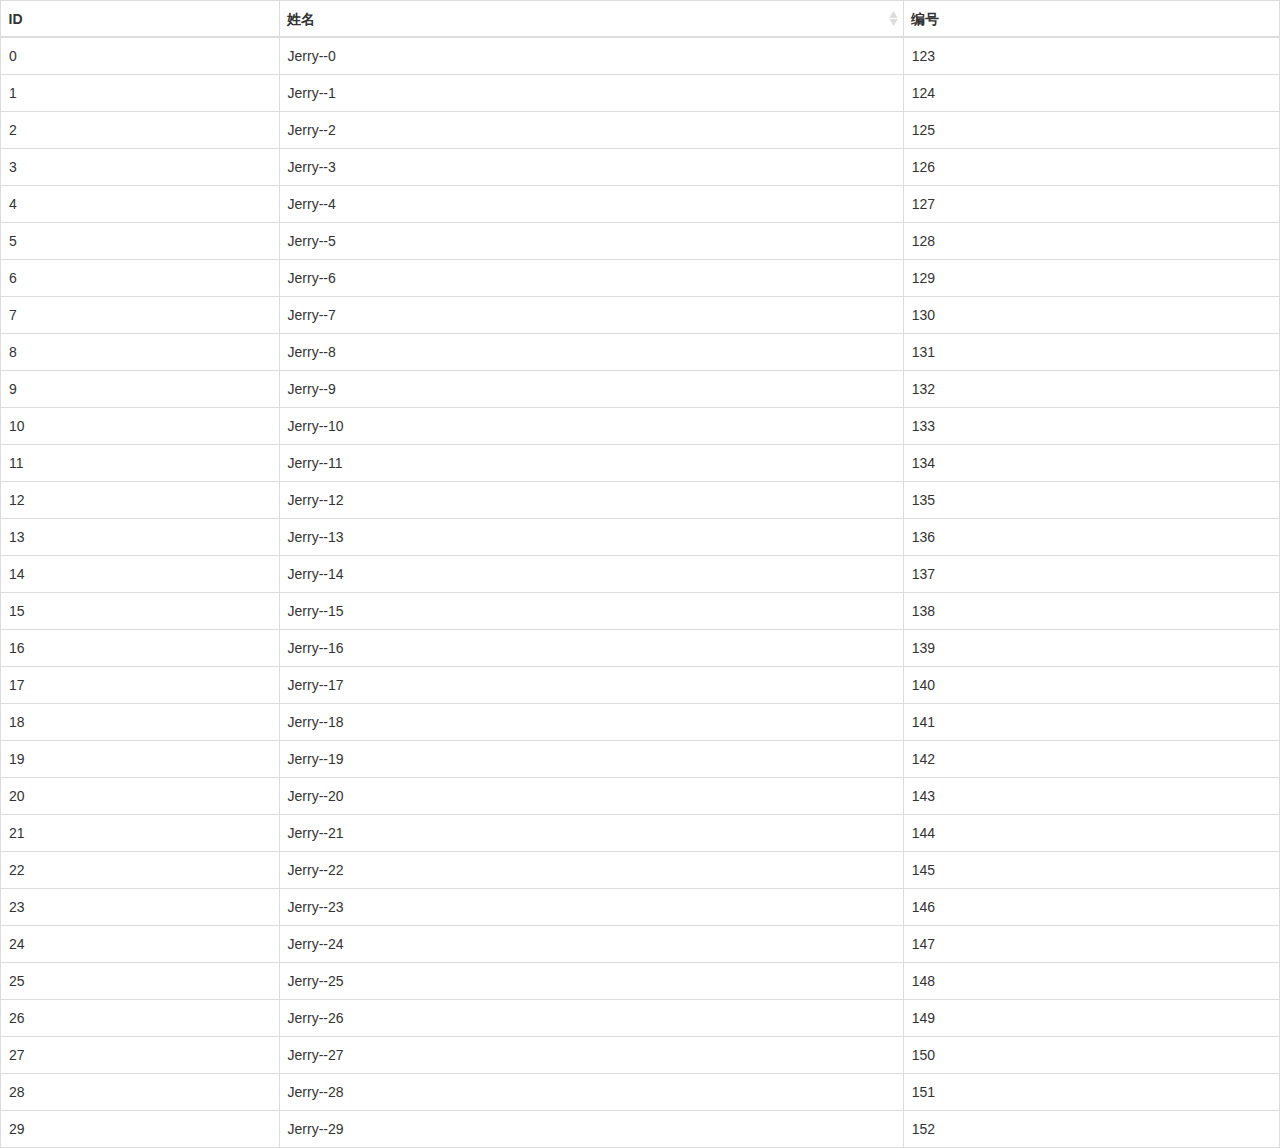
<file: BootstrapTable/index.html>
<!DOCTYPE html>
<html lang="en">
<head>
  <meta charset="UTF-8">
  <meta name="viewport" content="width=device-width, initial-scale=1.0">
  <title>Document</title>
  
  <link rel="stylesheet" href="../public/bootstrap-3.4.1-dist/css/bootstrap.min.css">
  <link rel="stylesheet" href="./dist/bootstrap-table.min.css">
  
</head>
<body>
  <div class="wrap">
    <table id="basic_table" ></table>
    <!-- <table id="basic_table" data-custom-sort="customSort" ></table> -->
    
  </div>

  <script src="../public/jquery-3.4.1.js"></script>
  <!-- <script src="../public/bootstrap-3.4.1-dist/js/"></script> -->
  <script src="../public/bootstrap-3.4.1-dist/js/bootstrap.min.js"></script>
  <script src="./dist/bootstrap-table-1.16.0.min.js"></script>

  <script>
    // 初始化数据
    let dataT = [];
    for(let i=0;i<30;i++) {
      let obj = {
        id: i,
        name: `Jerry--${i}`,
        code: i+123
      }
      dataT.push(obj);
    }

    // 自定义排序方法，排序名称，排序方法（升序/降序），数据列表
    function customSort(sortName, sortOrder, data) {
      console.log(sortName, sortOrder, data);
      
      data.sort(function(a,b) {
        let aa = a[sortName].toString().replace(/[^\d]/g, ''); // 非数字替换成空字符串
        let bb = b[sortName].toString().replace(/[^\d]/g, '');
        if(sortOrder == 'desc') {
          return aa-bb;
        } else {
          return bb-aa;
        }
      })
    }
    // bootstrapTable
    // $("#basic_table").bootstrapTable("refreshOptions", {data: dataT})
    $("#basic_table").bootstrapTable({
      data: dataT,
      customSort: customSort,
      columns: [
        {
          field: 'id',
          title: 'ID'
        },
        {
          field: 'name',
          title: '姓名',
          sortable: true,
        },
        {
          field: 'code',
          title: '编号'
        }
      ]
    });

    

  </script>
  

</body>
</html>
</file>
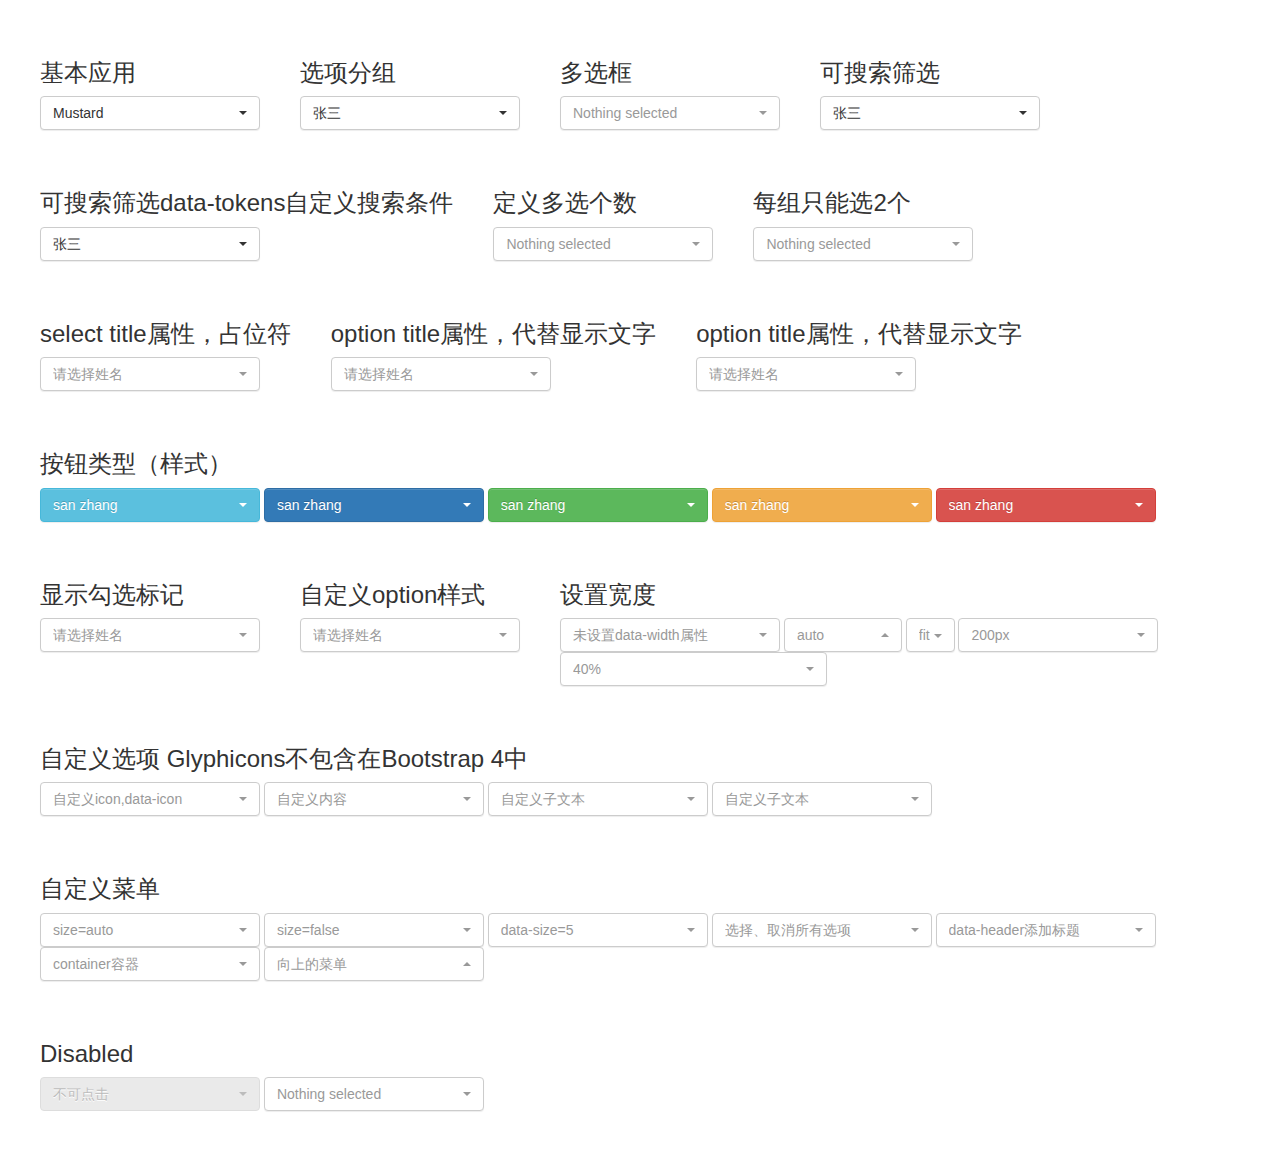
<file: BootstrapSelect/demo01.html>
<!DOCTYPE html>
<html lang="en">
<head>
  <meta charset="UTF-8">
  <meta name="viewport" content="width=device-width, initial-scale=1.0">
  <title>Document</title>

  <link rel="stylesheet" href="../public/bootstrap-3.4.1-dist/css/bootstrap-theme.css" >
  <link rel="stylesheet" href="../public/bootstrap-3.4.1-dist/css/bootstrap.min.css">
  <link rel="stylesheet" href="./css/bootstrap-select.min.css">
  <link rel="stylesheet" href="../public/common.css">

  <script src="../public/jquery-3.4.1.js"></script>
  <script src="../public/bootstrap-3.4.1-dist/js/bootstrap.min.js"></script>
  <!-- <script src="../public/jquery-1.8.3.js"></script> -->
  <script src="./js/bootstrap-select.min.js"></script>

  <style>
    

    .special {
      font-weight: bold !important;
      color: #fff !important;
      background: #bc0000 !important;
      text-transform: uppercase;
    }
  </style>
  
</head>
<body>
  <div class="box">
    <div class="section">
      <h3>基本应用</h3>
      <select class="selectpicker">
        <option>Mustard</option>
        <option>Ketchup</option>
        <option>Barbecue</option>
      </select>
    </div>

    <div class="section">
      <h3>选项分组</h3>
      <select class="selectpicker">
        <optgroup label="前端">
          <option>张三</option>
          <option>李四</option>
          <option>王五</option>
        </optgroup>
        <optgroup label="后端">
          <option>孙悟空</option>
          <option>猪悟能</option>
          <option>沙悟净</option>
        </optgroup>
      </select>
    </div>
    <div class="section">
      <h3>多选框</h3>
      <select class="selectpicker" multiple>
        <option>张三</option>
        <option>李四</option>
        <option>王五</option>
        <option>孙悟空</option>
        <option>猪悟能</option>
        <option>沙悟净</option>
      </select>
    </div>
    
    <div class="section">
      <h3>可搜索筛选</h3>
      <select class="selectpicker" data-live-search="true">
        <option>张三</option>
        <option>李四</option>
        <option>王五</option>
        <option>孙悟空</option>
        <option>猪悟能</option>
        <option>沙悟净</option>
      </select>
    </div>

    <div class="section">
      <h3>可搜索筛选data-tokens自定义搜索条件</h3>
      <select class="selectpicker" data-live-search="true">
        <option>张三</option>
        <option>李四</option>
        <option>王五</option>
        <option data-tokens="西游记">孙悟空</option>
        <option data-tokens="西游记">猪悟能</option>
        <option data-tokens="西游记">沙悟净</option>
      </select>
    </div>

    
    <div class="section">
      <h3>定义多选个数</h3>
      <select class="selectpickerText" multiple data-max-options="3">
        <option>张三</option>
        <option>李四</option>
        <option>王五</option>
        <option data-tokens="西游记">孙悟空</option>
        <option data-tokens="西游记">猪悟能</option>
        <option data-tokens="西游记">沙悟净</option>
      </select>
    </div>

    <div class="section">
      <h3>每组只能选2个</h3>
      <select class="selectpickerOne" multiple>
        <optgroup label="前端" data-max-options="2">
          <option>张三</option>
          <option>李四</option>
          <option>王五</option>
        </optgroup>
        <optgroup label="后端" data-max-options="2">
          <option>孙悟空</option>
          <option>猪悟能</option>
          <option>沙悟净</option>
        </optgroup>
      </select>
    </div>

    <div class="section">
      <h3>select title属性，占位符</h3>
      <select class="selectpickerOne" title="请选择姓名">
        <option>张三</option>
        <option>李四</option>
        <option>王五</option>
        <option>孙悟空</option>
        <option>猪悟能</option>
        <option>沙悟净</option>
      </select>
    </div>

    <div class="section">
      <h3>option title属性，代替显示文字</h3>
      <select class="selectpickerOne" title="请选择姓名">
        <option title="san zhang">张三</option>
        <option title="si li">李四</option>
        <option title="wu wang">王五</option>
        <option title="wukong sun">孙悟空</option>
        <option title="wuneng zhu">猪悟能</option>
        <option title="wujing sha">沙悟净</option>
      </select>
    </div>

    <div class="section">
      <h3>option title属性，代替显示文字</h3>
      <select class="selectpickerTwo" multiple title="请选择姓名" data-selected-text-format="count > 0">
        <option title="san zhang">张三</option>
        <option title="si li">李四</option>
        <option title="wu wang">王五</option>
        <option title="wukong sun">孙悟空</option>
        <option title="wuneng zhu">猪悟能</option>
        <option title="wujing sha">沙悟净</option>
      </select>
    </div>
    
    <div class="section">
      <h3>按钮类型（样式）</h3>
      <select class="selectpicker" data-style="btn-info">
        <option title="san zhang">张三</option>
        <option title="si li">李四</option>
        <option title="wu wang">王五</option>
        <option title="wukong sun">孙悟空</option>
        <option title="wuneng zhu">猪悟能</option>
        <option title="wujing sha">沙悟净</option>
      </select>
      <select class="selectpicker" data-style="btn-primary">
        <option title="san zhang">张三</option>
        <option title="si li">李四</option>
        <option title="wu wang">王五</option>
        <option title="wukong sun">孙悟空</option>
        <option title="wuneng zhu">猪悟能</option>
        <option title="wujing sha">沙悟净</option>
      </select>
      <select class="selectpicker" data-style="btn-success">
        <option title="san zhang">张三</option>
        <option title="si li">李四</option>
        <option title="wu wang">王五</option>
        <option title="wukong sun">孙悟空</option>
        <option title="wuneng zhu">猪悟能</option>
        <option title="wujing sha">沙悟净</option>
      </select>
      <select class="selectpicker" data-style="btn-warning">
        <option title="san zhang">张三</option>
        <option title="si li">李四</option>
        <option title="wu wang">王五</option>
        <option title="wukong sun">孙悟空</option>
        <option title="wuneng zhu">猪悟能</option>
        <option title="wujing sha">沙悟净</option>
      </select>
      <select class="selectpicker" data-style="btn-danger">
        <option title="san zhang">张三</option>
        <option title="si li">李四</option>
        <option title="wu wang">王五</option>
        <option title="wukong sun">孙悟空</option>
        <option title="wuneng zhu">猪悟能</option>
        <option title="wujing sha">沙悟净</option>
      </select>
    </div>

    <div class="section">
      <h3>显示勾选标记</h3>
      <select class="selectpickerOne show-tick" title="请选择姓名">
        <option>张三</option>
        <option>李四</option>
        <option>王五</option>
        <option>孙悟空</option>
        <option>猪悟能</option>
        <option>沙悟净</option>
      </select>
    </div>

    <div class="section">
      <h3>自定义option样式</h3>
      <select class="selectpickerOne show-tick" title="请选择姓名">
        <option>张三</option>
        <option class="special">李四</option>
        <option>王五</option>
        <option style="background: #5cb85c; color: #fff;">孙悟空</option>
        <option>猪悟能</option>
        <option>沙悟净</option>
      </select>
    </div>

    <div class="section">
      <h3>设置宽度</h3>
      <select class="selectpickerOne show-tick" title="未设置data-width属性">
        <option>张三</option>
        <option>李四</option>
        <option>王五</option>
        <option>孙悟空</option>
        <option>猪悟能</option>
        <option>沙悟净</option>
      </select>
      <select class="selectpickerOne show-tick" title="auto" data-width="auto">
        <option>张三</option>
        <option>李四</option>
        <option>王五</option>
        <option>孙悟空</option>
        <option>猪悟能</option>
        <option>沙悟净</option>
      </select>
      <select class="selectpickerOne show-tick" title="fit" data-width="fit">
        <option>张三</option>
        <option>李四</option>
        <option>王五</option>
        <option>耶斯托洛夫斯基</option>
        <option>孙悟空</option>
        <option>猪悟能</option>
        <option>沙悟净</option>
      </select>
      <select class="selectpickerOne show-tick" title="200px" data-width="200px">
        <option>张三</option>
        <option>李四</option>
        <option>王五</option>
        <option>孙悟空</option>
        <option>猪悟能</option>
        <option>沙悟净</option>
      </select>
      <select class="selectpickerOne show-tick" title="40%" data-width="40%">
        <option>张三</option>
        <option>李四</option>
        <option>王五</option>
        <option>孙悟空</option>
        <option>猪悟能</option>
        <option>沙悟净</option>
      </select>
    </div>

    <div class="section">
      <h3>自定义选项 <span>Glyphicons不包含在Bootstrap 4中</span> </h3>
      <select class="selectpickerOne show-tick" title="自定义icon,data-icon">
        <option data-icon="glyphicon glyphicon-music">张三</option>
        <option data-icon="glyphicon glyphicon-glass">李四</option>
        <option data-icon="glyphicon glyphicon-star">王五</option>
        <option data-icon="glyphicon glyphicon-heart">孙悟空</option>
        <option data-icon="glyphicon glyphicon-signal">猪悟能</option>
        <option data-icon="glyphicon glyphicon-home">沙悟净</option>
      </select>
      <select class="selectpickerOne show-tick" title="自定义内容">
        <option data-content="<span class='label label-success'>张三</span>">张三</option>
        <option data-content="<span class='label label-primary'>孙悟空</span>">孙悟空</option>
        <option data-content="<span class='label label-danger'>猪悟能</span>">猪悟能</option>
        <option data-content="<span class='label label-info'>沙悟净</span>">沙悟净</option>
      </select>
      <select class="selectpickerOne show-tick" title="自定义子文本">
        <option data-subtext="一脸麻子" >张三</option>
        <option data-subtext="肤白貌美大长腿" >李四</option>
        <option data-subtext="这是一个歪果仁" >耶斯托洛夫斯基</option>
        <option data-subtext="唐曾大徒弟" >孙悟空</option>
        <option data-subtext="高老庄的女婿" >猪悟能</option>
      </select>
      <select class="selectpickerThree show-tick" title="自定义子文本" showSubtext="true">
        <option data-subtext="一脸麻子" >张三</option>
        <option data-subtext="肤白貌美大长腿" >李四</option>
        <option data-subtext="这是一个歪果仁" >耶斯托洛夫斯基</option>
        <option data-subtext="唐曾大徒弟" >孙悟空</option>
        <option data-subtext="高老庄的女婿" >猪悟能</option>
      </select>
    </div>

    <div class="section">
      <h3>自定义菜单</h3>
      <select class="selectpickerOne show-tick" title="size=auto">
        <option data-icon="glyphicon glyphicon-music">张三</option>
        <option data-icon="glyphicon glyphicon-glass">李四</option>
        <option data-icon="glyphicon glyphicon-star">王五</option>
        <option data-icon="glyphicon glyphicon-heart">孙悟空</option>
        <option data-icon="glyphicon glyphicon-signal">猪悟能</option>
        <option data-icon="glyphicon glyphicon-home">沙悟净</option>
      </select>
      <select class="selectpickerOne show-tick" title="size=false" size="false">
        <option data-content="<span class='label label-success'>张三</span>">张三</option>
        <option data-content="<span class='label label-primary'>孙悟空</span>">孙悟空</option>
        <option data-content="<span class='label label-danger'>猪悟能</span>">猪悟能</option>
        <option data-content="<span class='label label-info'>沙悟净</span>">沙悟净</option>
        <option data-subtext="一脸麻子" >张三</option>
        <option data-subtext="肤白貌美大长腿" >李四</option>
        <option data-subtext="这是一个歪果仁" >耶斯托洛夫斯基</option>
        <option data-subtext="唐曾大徒弟" >孙悟空</option>
        <option data-subtext="高老庄的女婿" >猪悟能</option>
        <option data-subtext="一脸麻子" >张三</option>
        <option data-subtext="肤白貌美大长腿" >李四</option>
        <option data-subtext="这是一个歪果仁" >耶斯托洛夫斯基</option>
        <option data-subtext="唐曾大徒弟" >孙悟空</option>
        <option data-subtext="高老庄的女婿" >猪悟能</option>
      </select>
      <select class="selectpickerOne show-tick" title="data-size=5" data-size="5">
        <option data-content="<span class='label label-success'>张三</span>">张三</option>
        <option data-content="<span class='label label-primary'>孙悟空</span>">孙悟空</option>
        <option data-content="<span class='label label-danger'>猪悟能</span>">猪悟能</option>
        <option data-content="<span class='label label-info'>沙悟净</span>">沙悟净</option>
        <option data-subtext="一脸麻子" >张三</option>
        <option data-subtext="肤白貌美大长腿" >李四</option>
        <option data-subtext="这是一个歪果仁" >耶斯托洛夫斯基</option>
        <option data-subtext="唐曾大徒弟" >孙悟空</option>
        <option data-subtext="高老庄的女婿" >猪悟能</option>
        <option data-subtext="一脸麻子" >张三</option>
        <option data-subtext="肤白貌美大长腿" >李四</option>
        <option data-subtext="这是一个歪果仁" >耶斯托洛夫斯基</option>
        <option data-subtext="唐曾大徒弟" >孙悟空</option>
        <option data-subtext="高老庄的女婿" >猪悟能</option>
      </select>
      <select class="selectpickerOne show-tick" title="选择、取消所有选项" data-size="5" multiple data-actions-box="true">
        <option data-content="<span class='label label-success'>张三</span>">张三</option>
        <option data-content="<span class='label label-primary'>孙悟空</span>">孙悟空</option>
        <option data-subtext="设置data-actions-box属性为true" >耶斯托洛夫斯基</option>
        <option data-subtext="唐曾大徒弟" >孙悟空</option>
        <option data-subtext="高老庄的女婿" >data-divider分割线</option>
        <option data-divider="true"></option>
        <option data-subtext="肤白貌美大长腿" >李四</option>
        <option data-subtext="这是一个歪果仁" >耶斯托洛夫斯基</option>
        <option data-subtext="唐曾大徒弟" >孙悟空</option>
        <option data-subtext="高老庄的女婿" >猪悟能</option>
      </select>
      <select class="selectpickerOne show-tick" title="data-header添加标题" data-size="5" multiple data-actions-box="true" data-header="添加标题">
        <option data-content="<span class='label label-primary'>孙悟空</span>">孙悟空</option>
        <option data-subtext="设置data-actions-box属性为true" >耶斯托洛夫斯基</option>
        <option data-subtext="唐曾大徒弟" >孙悟空</option>
        <option data-subtext="高老庄的女婿" >data-divider分割线</option>
        <option data-divider="true"></option>
        <option data-subtext="肤白貌美大长腿" >李四</option>
        <option data-subtext="这是一个歪果仁" >耶斯托洛夫斯基</option>
        <option data-subtext="唐曾大徒弟" >孙悟空</option>
        <option data-subtext="高老庄的女婿" >猪悟能</option>
      </select>
      <select class="selectpickerOne show-tick" title="container容器" data-container="body">
        <option data-content="<span class='label label-primary'>孙悟空</span>">孙悟空</option>
        <option data-subtext="设置data-actions-box属性为true" >耶斯托洛夫斯基</option>
        <option data-subtext="唐曾大徒弟" >孙悟空</option>
        <option data-subtext="高老庄的女婿" >data-divider分割线</option>
        <option data-divider="true"></option>
        <option data-subtext="肤白貌美大长腿" >李四</option>
        <option data-subtext="这是一个歪果仁" >耶斯托洛夫斯基</option>
        <option data-subtext="唐曾大徒弟" >孙悟空</option>
        <option data-subtext="高老庄的女婿" >猪悟能</option>
      </select>
      <select class="selectpickerOne show-tick dropup " title="向上的菜单" data-dropup-auto="false" >
        <option data-content="<span class='label label-primary'>孙悟空</span>">孙悟空</option>
        <option data-subtext="设置data-actions-box属性为true" >耶斯托洛夫斯基</option>
        <option data-subtext="唐曾大徒弟" >孙悟空</option>
        <option data-subtext="高老庄的女婿" >data-divider分割线</option>
        <option data-divider="true"></option>
        <option data-subtext="肤白貌美大长腿" >李四</option>
        <option data-subtext="这是一个歪果仁" >耶斯托洛夫斯基</option>
        <option data-subtext="唐曾大徒弟" >孙悟空</option>
        <option data-subtext="高老庄的女婿" >猪悟能</option>
      </select>
    </div>

    <div class="section">
      <h3>Disabled</h3>
      
      <select class="selectpickerOne show-tick " title="不可点击" disabled>
        <option data-content="<span class='label label-primary'>孙悟空</span>">孙悟空</option>
        <option data-subtext="高老庄的女婿" >data-divider分割线</option>
        <option data-divider="true"></option>
        <option data-subtext="这是一个歪果仁" >耶斯托洛夫斯基</option>
      </select>
      <select class="selectpicker" multiple>
        <optgroup label="本组不可点" disabled>
          <option>张三</option>
          <option>李四</option>
          <option>王五</option>
        </optgroup>
        <optgroup label="后端" data-max-options="2">
          <option>孙悟空</option>
          <option disabled>此项不可点</option>
          <option>沙悟净</option>
        </optgroup>
      </select>
    </div>


    
    



  </div>
  

  <script>
    $(function() {
      $('.selectpicker').selectpicker();
      
      $(".selectpickerText").selectpicker({
        maxOptionsText: '最多只能选择三个'
      })

      $(".selectpickerOne").selectpicker({
        // multipleSeparator: ';',
        // maxOptions: 1,
        maxOptionsText: '每组只能选择2个'
      })

      $(".selectpickerTwo").selectpicker({
        countSelectedText: "{1}个中选中了{0}个"
      })

      $(".selectpickerThree").selectpicker({
        // countSelectedText: "{1}个中选中了{0}个"
        showSubtext: true
      })

      
    })
  </script>
  
</body>
</html>
</file>
<file: public/common.css>
.box {
  margin: 20px;
  display: flex;
  flex-wrap: wrap;
}
.section {
  margin: 20px;
}
</file>
